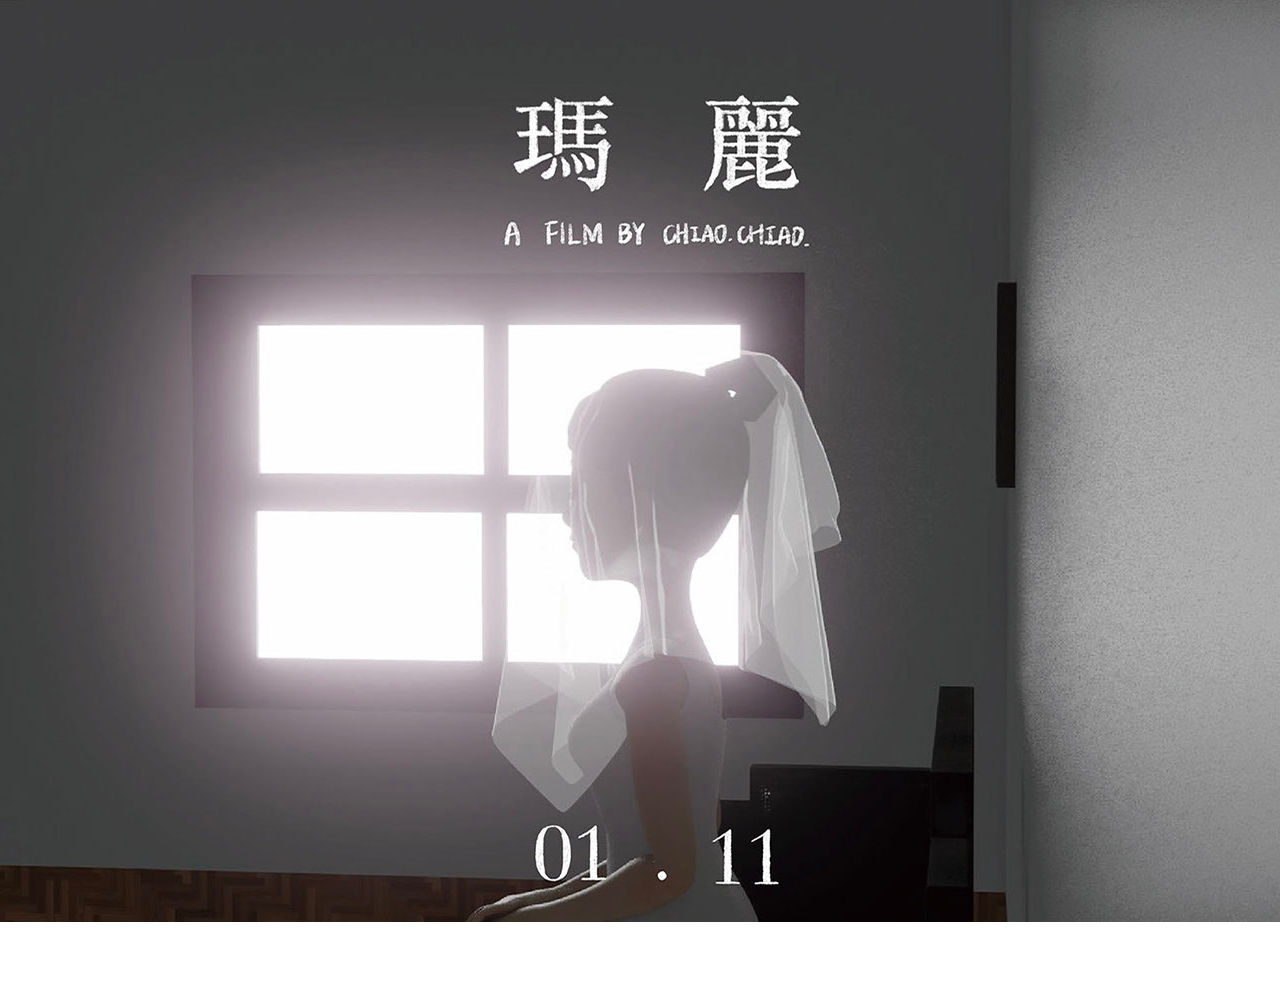
<file: index.html>
<!DOCTYPE html>
<html class="nojs html css_verticalspacer" lang="zh-TW">
 <head>

  <meta http-equiv="Content-type" content="text/html;charset=UTF-8"/>
  <meta name="generator" content="2018.1.1.386"/>
  <meta name="viewport" content="width=device-width, initial-scale=1.0"/>
  
  <script type="text/javascript">
   // Update the 'nojs'/'js' class on the html node
document.documentElement.className = document.documentElement.className.replace(/\bnojs\b/g, 'js');

// Check that all required assets are uploaded and up-to-date
if(typeof Muse == "undefined") window.Muse = {}; window.Muse.assets = {"required":["museutils.js", "museconfig.js", "jquery.watch.js", "require.js", "index.css"], "outOfDate":[]};
</script>
  
  <title>首頁</title>
  <!-- CSS -->
  <link rel="stylesheet" type="text/css" href="css/site_global.css?crc=444006867"/>
  <link rel="stylesheet" type="text/css" href="css/index.css?crc=4119404886" id="pagesheet"/>
   </head>
 <body>

  <div class="clearfix borderbox" id="page"><!-- column -->
   <div class="position_content" id="page_position_content">
    <a class="nonblock nontext clip_frame colelem" id="u106" href="%e5%bd%b1%e7%89%87.html"><!-- image --><img class="block" id="u106_img" src="images/30d00625-8697-4ddd-a583-0e109def30f6-crop-u106.jpg?crc=4092319687" alt="" data-heightwidthratio="0.6995447647951442" data-image-width="1318" data-image-height="922"/></a>
    <div class="verticalspacer" data-offset-top="922" data-content-above-spacer="921" data-content-below-spacer="61" data-sizePolicy="fixed" data-pintopage="page_fixedLeft"></div>
   </div>
  </div>
  <!-- Other scripts -->
  <script type="text/javascript">
   // Decide whether to suppress missing file error or not based on preference setting
var suppressMissingFileError = false
</script>
  <script type="text/javascript">
   window.Muse.assets.check=function(c){if(!window.Muse.assets.checked){window.Muse.assets.checked=!0;var b={},d=function(a,b){if(window.getComputedStyle){var c=window.getComputedStyle(a,null);return c&&c.getPropertyValue(b)||c&&c[b]||""}if(document.documentElement.currentStyle)return(c=a.currentStyle)&&c[b]||a.style&&a.style[b]||"";return""},a=function(a){if(a.match(/^rgb/))return a=a.replace(/\s+/g,"").match(/([\d\,]+)/gi)[0].split(","),(parseInt(a[0])<<16)+(parseInt(a[1])<<8)+parseInt(a[2]);if(a.match(/^\#/))return parseInt(a.substr(1),
16);return 0},f=function(f){for(var g=document.getElementsByTagName("link"),j=0;j<g.length;j++)if("text/css"==g[j].type){var l=(g[j].href||"").match(/\/?css\/([\w\-]+\.css)\?crc=(\d+)/);if(!l||!l[1]||!l[2])break;b[l[1]]=l[2]}g=document.createElement("div");g.className="version";g.style.cssText="display:none; width:1px; height:1px;";document.getElementsByTagName("body")[0].appendChild(g);for(j=0;j<Muse.assets.required.length;){var l=Muse.assets.required[j],k=l.match(/([\w\-\.]+)\.(\w+)$/),i=k&&k[1]?
k[1]:null,k=k&&k[2]?k[2]:null;switch(k.toLowerCase()){case "css":i=i.replace(/\W/gi,"_").replace(/^([^a-z])/gi,"_$1");g.className+=" "+i;i=a(d(g,"color"));k=a(d(g,"backgroundColor"));i!=0||k!=0?(Muse.assets.required.splice(j,1),"undefined"!=typeof b[l]&&(i!=b[l]>>>24||k!=(b[l]&16777215))&&Muse.assets.outOfDate.push(l)):j++;g.className="version";break;case "js":j++;break;default:throw Error("Unsupported file type: "+k);}}c?c().jquery!="1.8.3"&&Muse.assets.outOfDate.push("jquery-1.8.3.min.js"):Muse.assets.required.push("jquery-1.8.3.min.js");
g.parentNode.removeChild(g);if(Muse.assets.outOfDate.length||Muse.assets.required.length)g="伺服器上的某些檔案可能遺失或不正確。請清除瀏覽器快取後再試一次。若問題持續發生，請聯絡網站作者。",f&&Muse.assets.outOfDate.length&&(g+="\nOut of date: "+Muse.assets.outOfDate.join(",")),f&&Muse.assets.required.length&&(g+="\nMissing: "+Muse.assets.required.join(",")),suppressMissingFileError?(g+="\nUse SuppressMissingFileError key in AppPrefs.xml to show missing file error pop up.",console.log(g)):alert(g)};location&&location.search&&location.search.match&&location.search.match(/muse_debug/gi)?
setTimeout(function(){f(!0)},5E3):f()}};
var muse_init=function(){require.config({baseUrl:""});require(["jquery","museutils","whatinput","jquery.watch"],function(c){var $ = c;$(document).ready(function(){try{
window.Muse.assets.check($);/* body */
Muse.Utils.transformMarkupToFixBrowserProblemsPreInit();/* body */
Muse.Utils.prepHyperlinks(true);/* body */
Muse.Utils.makeButtonsVisibleAfterSettingMinWidth();/* body */
Muse.Utils.fullPage('#page');/* 100% height page */
Muse.Utils.showWidgetsWhenReady();/* body */
Muse.Utils.transformMarkupToFixBrowserProblems();/* body */
}catch(b){if(b&&"function"==typeof b.notify?b.notify():Muse.Assert.fail("Error calling selector function: "+b),false)throw b;}})})};

</script>
  <!-- RequireJS script -->
  <script src="scripts/require.js?crc=4177726516" type="text/javascript" async data-main="scripts/museconfig.js?crc=128606099" onload="if (requirejs) requirejs.onError = function(requireType, requireModule) { if (requireType && requireType.toString && requireType.toString().indexOf && 0 <= requireType.toString().indexOf('#scripterror')) window.Muse.assets.check(); }" onerror="window.Muse.assets.check();"></script>
   </body>
</html>
</file>
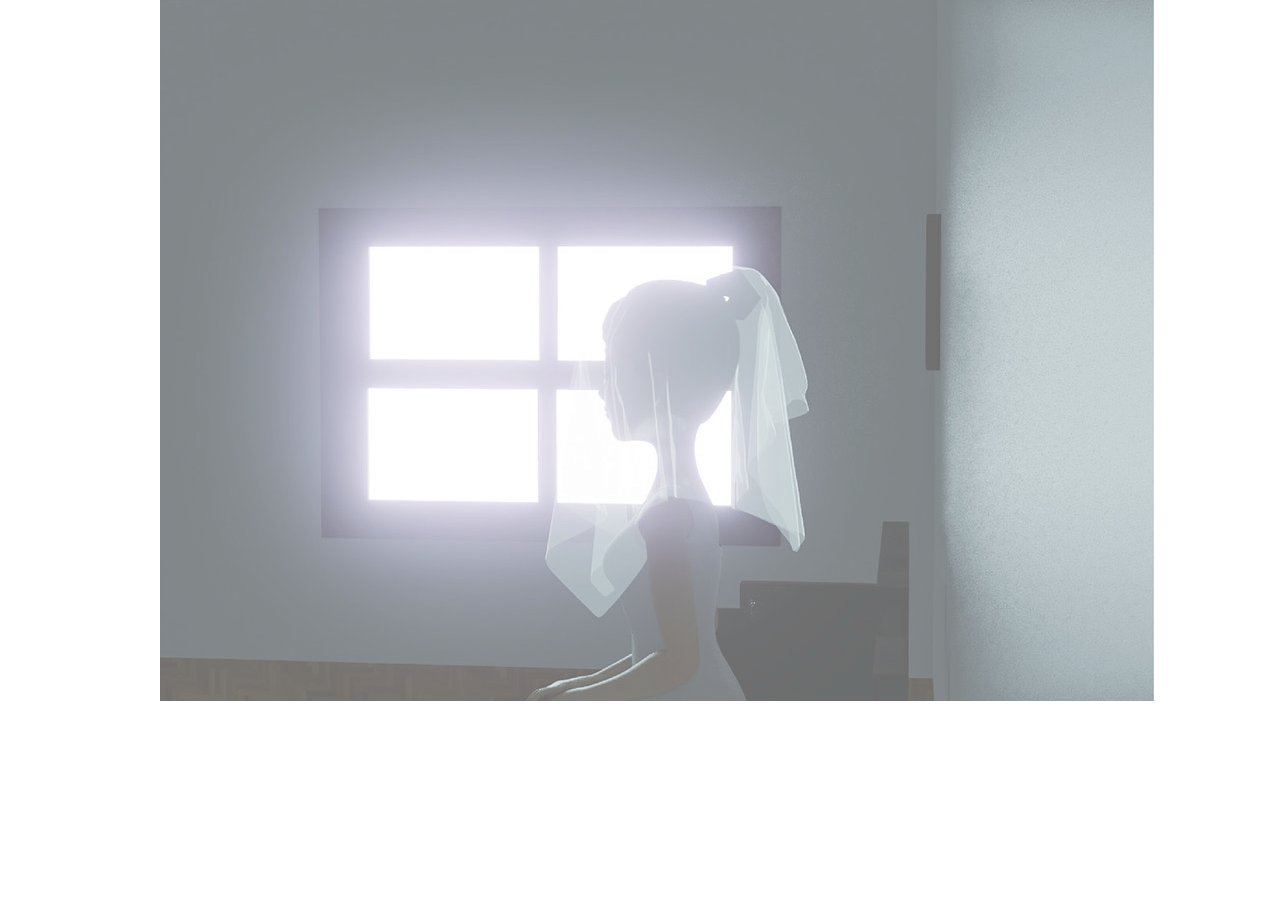
<file: movie.html>
<!DOCTYPE html>
<html class="nojs html css_verticalspacer" lang="zh-TW">
 <head>

  <meta http-equiv="Content-type" content="text/html;charset=UTF-8"/>
  <meta name="generator" content="2018.1.1.386"/>
  <meta name="viewport" content="width=device-width, initial-scale=1.0"/>
  
  <script type="text/javascript">
   // Update the 'nojs'/'js' class on the html node
document.documentElement.className = document.documentElement.className.replace(/\bnojs\b/g, 'js');

// Check that all required assets are uploaded and up-to-date
if(typeof Muse == "undefined") window.Muse = {}; window.Muse.assets = {"required":["museutils.js", "museconfig.js", "jquery.watch.js", "require.js", "__.css"], "outOfDate":[]};
</script>
  
  <title>影片</title>
  <!-- CSS -->
  <link rel="stylesheet" type="text/css" href="css/site_global.css?crc=444006867"/>
  <link rel="stylesheet" type="text/css" href="css/__.css?crc=272071928" id="pagesheet"/>
   </head>
 <body>

  <div class="clearfix borderbox" id="page"><!-- group -->
   <div class="clearfix grpelem" id="pu158"><!-- group -->
    <div class="clip_frame grpelem" id="u158"><!-- image -->
     <img class="block" id="u158_img" src="images/hori_a3.jpg?crc=3832300553" alt="" data-heightwidthratio="0.7062374245472837" data-image-width="994" data-image-height="702"/>
    </div>
    <div class="grpelem" id="u154"><!-- custom html -->
     <iframe width="560" height="315" src="https://www.youtube.com/embed/o9k_0vBazBo" frameborder="0" allow="accelerometer; autoplay; clipboard-write; encrypted-media; gyroscope; picture-in-picture" allowfullscreen></iframe>
    </div>
   </div>
   <div class="verticalspacer" data-offset-top="702" data-content-above-spacer="701" data-content-below-spacer="61" data-sizePolicy="fixed" data-pintopage="page_fixedLeft"></div>
   <div class="grpelem" id="u151"><!-- simple frame --></div>
  </div>
  <!-- Other scripts -->
  <script type="text/javascript">
   // Decide whether to suppress missing file error or not based on preference setting
var suppressMissingFileError = false
</script>
  <script type="text/javascript">
   window.Muse.assets.check=function(c){if(!window.Muse.assets.checked){window.Muse.assets.checked=!0;var b={},d=function(a,b){if(window.getComputedStyle){var c=window.getComputedStyle(a,null);return c&&c.getPropertyValue(b)||c&&c[b]||""}if(document.documentElement.currentStyle)return(c=a.currentStyle)&&c[b]||a.style&&a.style[b]||"";return""},a=function(a){if(a.match(/^rgb/))return a=a.replace(/\s+/g,"").match(/([\d\,]+)/gi)[0].split(","),(parseInt(a[0])<<16)+(parseInt(a[1])<<8)+parseInt(a[2]);if(a.match(/^\#/))return parseInt(a.substr(1),
16);return 0},f=function(f){for(var g=document.getElementsByTagName("link"),j=0;j<g.length;j++)if("text/css"==g[j].type){var l=(g[j].href||"").match(/\/?css\/([\w\-]+\.css)\?crc=(\d+)/);if(!l||!l[1]||!l[2])break;b[l[1]]=l[2]}g=document.createElement("div");g.className="version";g.style.cssText="display:none; width:1px; height:1px;";document.getElementsByTagName("body")[0].appendChild(g);for(j=0;j<Muse.assets.required.length;){var l=Muse.assets.required[j],k=l.match(/([\w\-\.]+)\.(\w+)$/),i=k&&k[1]?
k[1]:null,k=k&&k[2]?k[2]:null;switch(k.toLowerCase()){case "css":i=i.replace(/\W/gi,"_").replace(/^([^a-z])/gi,"_$1");g.className+=" "+i;i=a(d(g,"color"));k=a(d(g,"backgroundColor"));i!=0||k!=0?(Muse.assets.required.splice(j,1),"undefined"!=typeof b[l]&&(i!=b[l]>>>24||k!=(b[l]&16777215))&&Muse.assets.outOfDate.push(l)):j++;g.className="version";break;case "js":j++;break;default:throw Error("Unsupported file type: "+k);}}c?c().jquery!="1.8.3"&&Muse.assets.outOfDate.push("jquery-1.8.3.min.js"):Muse.assets.required.push("jquery-1.8.3.min.js");
g.parentNode.removeChild(g);if(Muse.assets.outOfDate.length||Muse.assets.required.length)g="伺服器上的某些檔案可能遺失或不正確。請清除瀏覽器快取後再試一次。若問題持續發生，請聯絡網站作者。",f&&Muse.assets.outOfDate.length&&(g+="\nOut of date: "+Muse.assets.outOfDate.join(",")),f&&Muse.assets.required.length&&(g+="\nMissing: "+Muse.assets.required.join(",")),suppressMissingFileError?(g+="\nUse SuppressMissingFileError key in AppPrefs.xml to show missing file error pop up.",console.log(g)):alert(g)};location&&location.search&&location.search.match&&location.search.match(/muse_debug/gi)?
setTimeout(function(){f(!0)},5E3):f()}};
var muse_init=function(){require.config({baseUrl:""});require(["jquery","museutils","whatinput","jquery.watch"],function(c){var $ = c;$(document).ready(function(){try{
window.Muse.assets.check($);/* body */
Muse.Utils.transformMarkupToFixBrowserProblemsPreInit();/* body */
Muse.Utils.prepHyperlinks(true);/* body */
Muse.Utils.makeButtonsVisibleAfterSettingMinWidth();/* body */
Muse.Utils.fullPage('#page');/* 100% height page */
Muse.Utils.showWidgetsWhenReady();/* body */
Muse.Utils.transformMarkupToFixBrowserProblems();/* body */
}catch(b){if(b&&"function"==typeof b.notify?b.notify():Muse.Assert.fail("Error calling selector function: "+b),false)throw b;}})})};

</script>
  <!-- RequireJS script -->
  <script src="scripts/require.js?crc=4177726516" type="text/javascript" async data-main="scripts/museconfig.js?crc=128606099" onload="if (requirejs) requirejs.onError = function(requireType, requireModule) { if (requireType && requireType.toString && requireType.toString().indexOf && 0 <= requireType.toString().indexOf('#scripterror')) window.Muse.assets.check(); }" onerror="window.Muse.assets.check();"></script>
   </body>
</html>
</file>
<file: css/site_global.css>
html{min-height:100%;min-width:100%;-ms-text-size-adjust:none;}body,div,dl,dt,dd,ul,ol,li,nav,h1,h2,h3,h4,h5,h6,pre,code,form,fieldset,legend,input,button,textarea,p,blockquote,th,td,a{margin:0px;padding:0px;border-width:0px;border-style:solid;border-color:transparent;-webkit-transform-origin:left top;-ms-transform-origin:left top;-o-transform-origin:left top;transform-origin:left top;background-repeat:no-repeat;}button.submit-btn{-moz-box-sizing:content-box;-webkit-box-sizing:content-box;box-sizing:content-box;}.transition{-webkit-transition-property:background-image,background-position,background-color,border-color,border-radius,color,font-size,font-style,font-weight,letter-spacing,line-height,text-align,box-shadow,text-shadow,opacity;transition-property:background-image,background-position,background-color,border-color,border-radius,color,font-size,font-style,font-weight,letter-spacing,line-height,text-align,box-shadow,text-shadow,opacity;}.transition *{-webkit-transition:inherit;transition:inherit;}table{border-collapse:collapse;border-spacing:0px;}fieldset,img{border:0px;border-style:solid;-webkit-transform-origin:left top;-ms-transform-origin:left top;-o-transform-origin:left top;transform-origin:left top;}address,caption,cite,code,dfn,em,strong,th,var,optgroup{font-style:inherit;font-weight:inherit;}del,ins{text-decoration:none;}li{list-style:none;}caption,th{text-align:left;}h1,h2,h3,h4,h5,h6{font-size:100%;font-weight:inherit;}input,button,textarea,select,optgroup,option{font-family:inherit;font-size:inherit;font-style:inherit;font-weight:inherit;}.form-grp input,.form-grp textarea{-webkit-appearance:none;-webkit-border-radius:0;}body{font-family:Arial, Helvetica Neue, Helvetica, sans-serif;text-align:left;font-size:14px;line-height:17px;word-wrap:break-word;text-rendering:optimizeLegibility;-moz-font-feature-settings:'liga';-ms-font-feature-settings:'liga';-webkit-font-feature-settings:'liga';font-feature-settings:'liga';}a:link{color:#0000FF;text-decoration:underline;}a:visited{color:#800080;text-decoration:underline;}a:hover{color:#0000FF;text-decoration:underline;}a:active{color:#EE0000;text-decoration:underline;}a.nontext{color:black;text-decoration:none;font-style:normal;font-weight:normal;}.normal_text{color:#000000;direction:ltr;font-family:Arial, Helvetica Neue, Helvetica, sans-serif;font-size:14px;font-style:normal;font-weight:normal;letter-spacing:0px;line-height:17px;text-align:left;text-decoration:none;text-indent:0px;text-transform:none;vertical-align:0px;padding:0px;}.list0 li:before{position:absolute;right:100%;letter-spacing:0px;text-decoration:none;font-weight:normal;font-style:normal;}.rtl-list li:before{right:auto;left:100%;}.nls-None > li:before,.nls-None .list3 > li:before,.nls-None .list6 > li:before{margin-right:6px;content:'•';}.nls-None .list1 > li:before,.nls-None .list4 > li:before,.nls-None .list7 > li:before{margin-right:6px;content:'○';}.nls-None,.nls-None .list1,.nls-None .list2,.nls-None .list3,.nls-None .list4,.nls-None .list5,.nls-None .list6,.nls-None .list7,.nls-None .list8{padding-left:34px;}.nls-None.rtl-list,.nls-None .list1.rtl-list,.nls-None .list2.rtl-list,.nls-None .list3.rtl-list,.nls-None .list4.rtl-list,.nls-None .list5.rtl-list,.nls-None .list6.rtl-list,.nls-None .list7.rtl-list,.nls-None .list8.rtl-list{padding-left:0px;padding-right:34px;}.nls-None .list2 > li:before,.nls-None .list5 > li:before,.nls-None .list8 > li:before{margin-right:6px;content:'-';}.nls-None.rtl-list > li:before,.nls-None .list1.rtl-list > li:before,.nls-None .list2.rtl-list > li:before,.nls-None .list3.rtl-list > li:before,.nls-None .list4.rtl-list > li:before,.nls-None .list5.rtl-list > li:before,.nls-None .list6.rtl-list > li:before,.nls-None .list7.rtl-list > li:before,.nls-None .list8.rtl-list > li:before{margin-right:0px;margin-left:6px;}.TabbedPanelsTab{white-space:nowrap;}.MenuBar .MenuBarView,.MenuBar .SubMenuView{display:block;list-style:none;}.MenuBar .SubMenu{display:none;position:absolute;}.NoWrap{white-space:nowrap;word-wrap:normal;}.rootelem{margin-left:auto;margin-right:auto;}.colelem{display:inline;float:left;clear:both;}.clearfix:after{content:"\0020";visibility:hidden;display:block;height:0px;clear:both;}*:first-child+html .clearfix{zoom:1;}.clip_frame{overflow:hidden;}.popup_anchor{position:relative;width:0px;height:0px;}.allow_click_through *{pointer-events:auto;}.popup_element{z-index:100000;}.svg{display:block;vertical-align:top;}span.wrap{content:'';clear:left;display:block;}span.actAsInlineDiv{display:inline-block;}.position_content,.excludeFromNormalFlow{float:left;}.preload_images{position:absolute;overflow:hidden;left:-9999px;top:-9999px;height:1px;width:1px;}.preload{height:1px;width:1px;}.animateStates{-webkit-transition:0.3s ease-in-out;-moz-transition:0.3s ease-in-out;-o-transition:0.3s ease-in-out;transition:0.3s ease-in-out;}[data-whatinput="mouse"] *:focus,[data-whatinput="touch"] *:focus,input:focus,textarea:focus{outline:none;}textarea{resize:none;overflow:auto;}.allow_click_through,.fld-prompt{pointer-events:none;}.wrapped-input{position:absolute;top:0px;left:0px;background:transparent;border:none;}.submit-btn{z-index:50000;cursor:pointer;}.anchor_item{width:22px;height:18px;}.MenuBar .SubMenuVisible,.MenuBarVertical .SubMenuVisible,.MenuBar .SubMenu .SubMenuVisible,.popup_element.Active,span.actAsPara,.actAsDiv,a.nonblock.nontext,img.block{display:block;}.widget_invisible,.js .invi,.js .mse_pre_init{visibility:hidden;}.ose_ei{visibility:hidden;z-index:0;}.no_vert_scroll{overflow-y:hidden;}.always_vert_scroll{overflow-y:scroll;}.always_horz_scroll{overflow-x:scroll;}.fullscreen{overflow:hidden;left:0px;top:0px;position:fixed;height:100%;width:100%;-moz-box-sizing:border-box;-webkit-box-sizing:border-box;-ms-box-sizing:border-box;box-sizing:border-box;}.fullwidth{position:absolute;}.borderbox{-moz-box-sizing:border-box;-webkit-box-sizing:border-box;-ms-box-sizing:border-box;box-sizing:border-box;}.scroll_wrapper{position:absolute;overflow:auto;left:0px;right:0px;top:0px;bottom:0px;padding-top:0px;padding-bottom:0px;margin-top:0px;margin-bottom:0px;}.browser_width > *{position:absolute;left:0px;right:0px;}.grpelem,.accordion_wrapper{display:inline;float:left;}.fld-checkbox input[type=checkbox],.fld-radiobutton input[type=radio]{position:absolute;overflow:hidden;clip:rect(0px, 0px, 0px, 0px);height:1px;width:1px;margin:-1px;padding:0px;border:0px;}.fld-checkbox input[type=checkbox] + label,.fld-radiobutton input[type=radio] + label{display:inline-block;background-repeat:no-repeat;cursor:pointer;float:left;width:100%;height:100%;}.pointer_cursor,.fld-recaptcha-mode,.fld-recaptcha-refresh,.fld-recaptcha-help{cursor:pointer;}p,h1,h2,h3,h4,h5,h6,ol,ul,span.actAsPara{max-height:1000000px;}.superscript{vertical-align:super;font-size:66%;line-height:0px;}.subscript{vertical-align:sub;font-size:66%;line-height:0px;}.horizontalSlideShow{-ms-touch-action:pan-y;touch-action:pan-y;}.verticalSlideShow{-ms-touch-action:pan-x;touch-action:pan-x;}.colelem100,.verticalspacer{clear:both;}.list0 li,.MenuBar .MenuItemContainer,.SlideShowContentPanel .fullscreen img,.css_verticalspacer .verticalspacer{position:relative;}.popup_element.Inactive,.js .disn,.js .an_invi,.hidden,.breakpoint{display:none;}#muse_css_mq{position:absolute;display:none;background-color:#FFFFFE;}.fluid_height_spacer{width:0.01px;}.muse_check_css{display:none;position:fixed;}@media screen and (-webkit-min-device-pixel-ratio:0){body{text-rendering:auto;}}
</file>
<file: css/index.css>
.version.index{color:#0000F5;background-color:#892156;}#page{z-index:1;min-height:500px;background-image:none;border-width:0px;border-color:#000000;background-color:transparent;width:100%;max-width:1108px;margin-left:auto;margin-right:auto;}#page_position_content{padding-bottom:62px;width:100%;}#u106{z-index:2;background-color:transparent;position:relative;width:118.96%;left:-9.48%;}#u106_img{width:100%;}.css_verticalspacer .verticalspacer{height:calc(100vh - 982px);}#muse_css_mq,.html{background-color:#FFFFFF;}body{position:relative;min-width:320px;}
</file>
<file: css/__.css>
.version.___{color:#000010;background-color:#377CF8;}#page{z-index:1;min-height:443px;background-image:none;border-width:0px;border-color:#000000;background-color:transparent;padding-bottom:57px;width:100%;max-width:960px;margin-left:auto;margin-right:auto;}#pu158{z-index:2;margin-right:-10000px;margin-top:-1px;width:103.55%;}#u158{z-index:2;background-color:transparent;opacity:0.58;-ms-filter:"progid:DXImageTransform.Microsoft.Alpha(Opacity=57.99999999999999)";filter:alpha(opacity=57.99999999999999);position:relative;margin-right:-10000px;width:100%;}#u158_img{width:100%;}#u154{z-index:5;min-height:319px;border-width:0px;border-color:transparent;background-color:transparent;position:relative;margin-right:-10000px;margin-top:212px;width:56.34%;left:20.13%;}.css_verticalspacer .verticalspacer{height:calc(100vh - 762px);}#u151{z-index:4;height:5px;position:relative;margin-right:-10000px;width:0.53%;left:49.48%;}.ie #u151{background-color:#FFFFFF;opacity:0.01;-ms-filter:"progid:DXImageTransform.Microsoft.Alpha(Opacity=1)";filter:alpha(opacity=1);}#muse_css_mq,.html{background-color:#FFFFFF;}body{position:relative;min-width:320px;}.verticalspacer{min-height:1px;}
</file>
